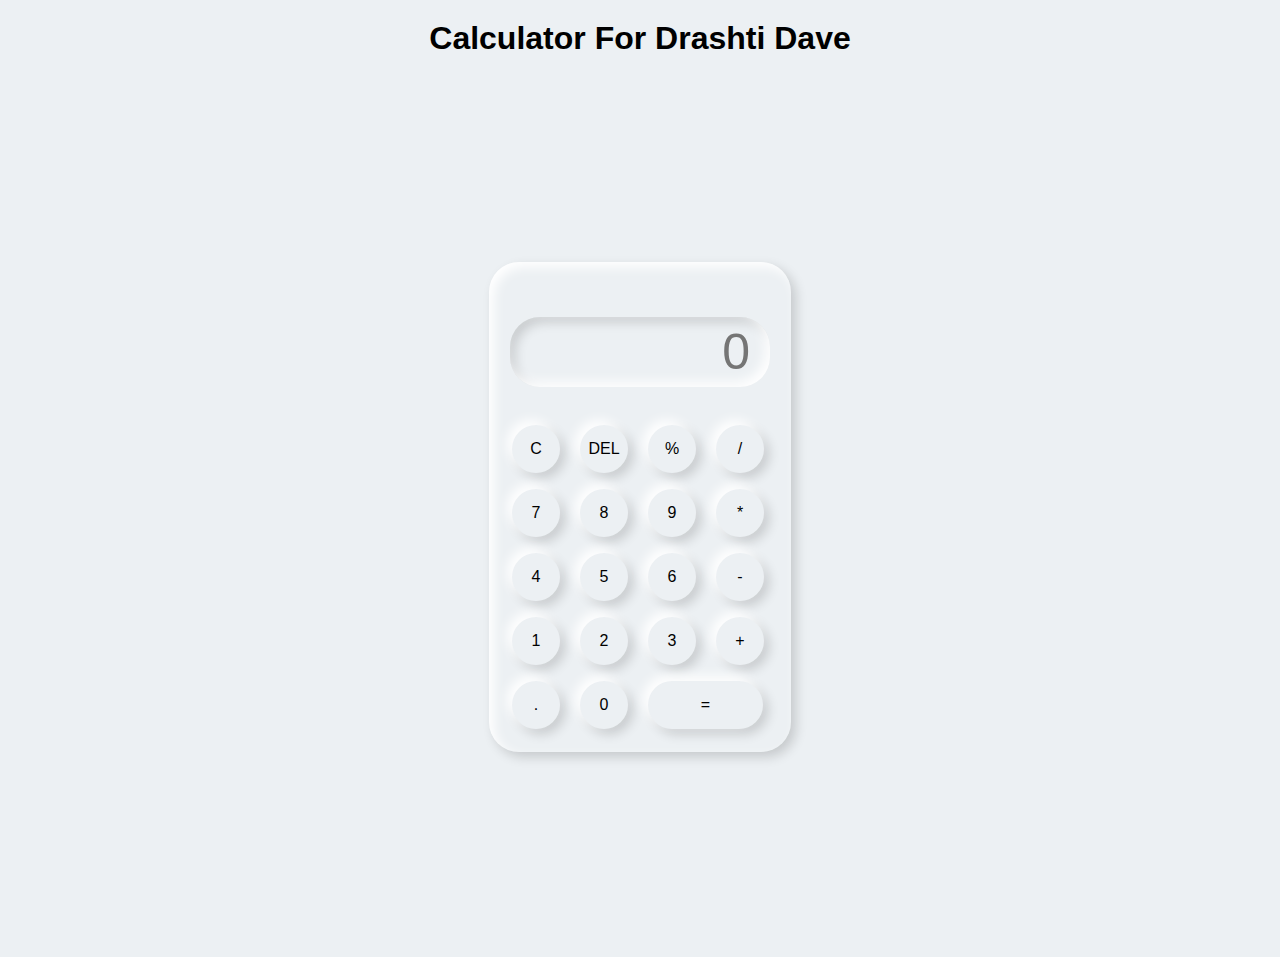
<file: Desktop/js/calculator/index.html>
<!DOCTYPE html>
<html lang="en">
<head>
    <meta charset="UTF-8">
    <meta http-equiv="X-UA-Compatible" content="IE=edge">
    <meta name="viewport" content="width=device-width, initial-scale=1.0">
    <title>Document</title>
    <link rel="stylesheet" href="style.css">
</head>
<body>

     <h2 style="text-align: center;margin-top:20px;font-size: 2rem; font-weight:bolder;">Calculator For Drashti Dave</h2>
    <div class="container">
        <div class="calculator">
            <input type="text" placeholder="0" id="output">
            <button onclick="Clear()">C</button>
            <button onclick="del()">DEL</button>
            <button onclick="display('%')">%</button>
            <button onclick="display('/')">/</button>
            <button onclick="display('7')">7</button>
            <button onclick="display('8')">8</button>
            <button onclick="display('9')">9</button>
            <button onclick="display('*')">*</button>
            <button onclick="display('4')">4</button>
            <button onclick="display('5')">5</button>
            <button onclick="display('6')">6</button>
            <button onclick="display('-')">-</button>
            <button onclick="display('1')">1</button>
            <button onclick="display('2')">2</button>
            <button onclick="display('3')">3</button>
            <button onclick="display('+')">+</button>
            <button onclick="display('.')">.</button>
            <button onclick="display('0')">0</button>
            <button onclick="Calculate('=')" class="equal">=</button>
            
        </div>
    </div>
</body>
<script src="script.js"></script>
</html>
</file>
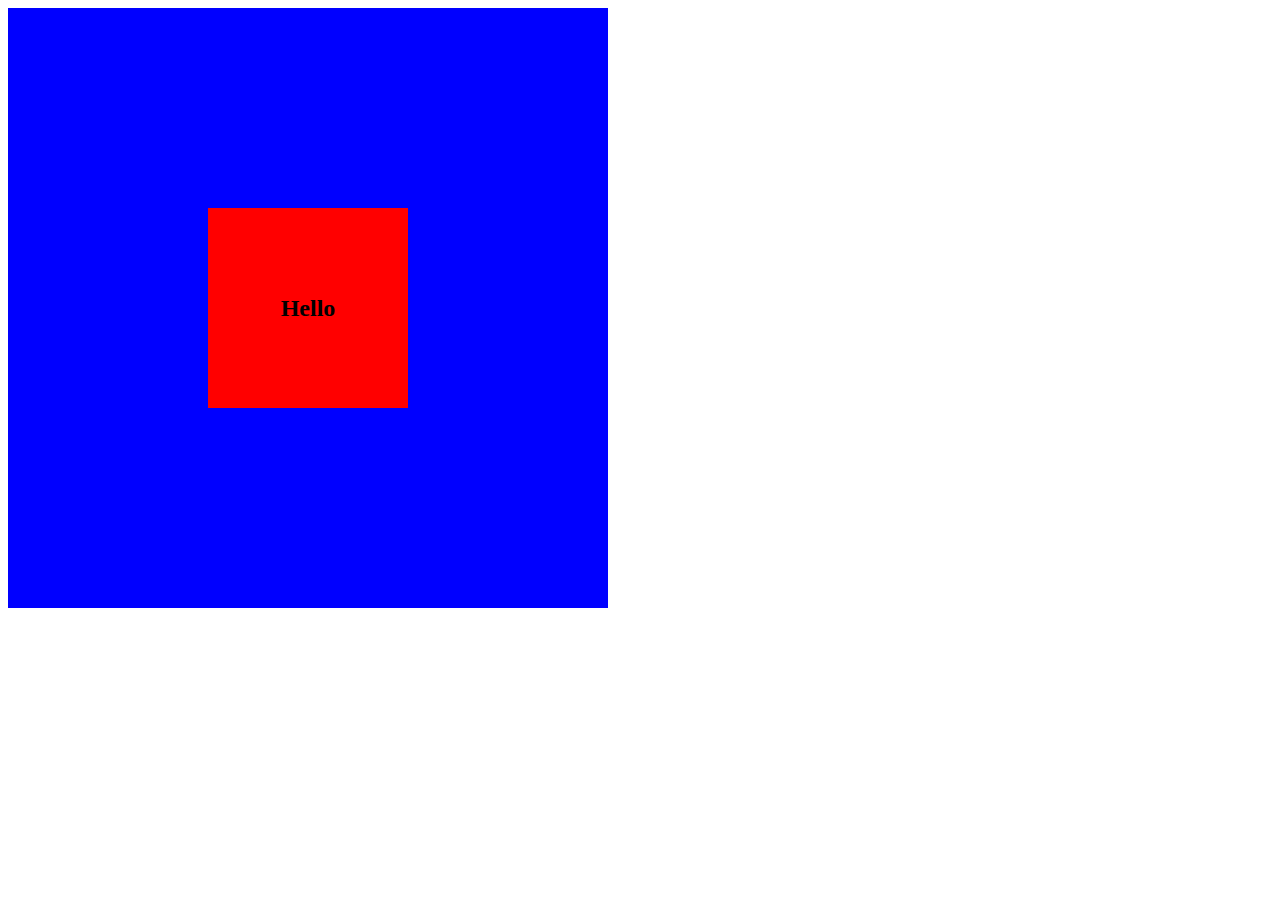
<file: Desktop/Hell world/first folder/learning something new/B-project3/practic..html>
<!DOCTYPE html>
<html lang="en">
<head>
    <meta charset="UTF-8">
    <meta http-equiv="X-UA-Compatible" content="IE=edge">
    <meta name="viewport" content="width=device-width, initial-scale=1.0">
    <title>practic</title>

    <style>
        .paretn{
            background-color: blue;
           height: 600px;
           width: 600px;
           position: relative;

        }
        .child{
            background-color: red;
            height: 200px;
            width: 200px;
            position: absolute;
            top: 50%;
            text-align: center;
            display: flex;
            align-items: center;
            justify-content: center;
            left: 50%;
            transform: translate(-50%, -50%);
        }
        .child:hover{
            transform: scale(1);
            transform: translate(-50%, -50%);
            background-color: black;
            color: white;



        }
        
    </style>
</head>
<body>
    <div class="paretn">
        <div class="child">
            <h2>Hello</h2>
        </div>
    </div>
</body>
</html>
</file>
<file: Desktop/js/calculator/style.css>
*{
    margin: 0;
    padding: 0;
    box-sizing: border-box;
    background-color: #ecf0f3;
    font-family: sans-serif;
    outline: none;

}

.container{
height: 100vh;
display: flex;
justify-content: center;
align-items: center;
}

.calculator{
background-color: #ecf0f3;
padding: 15px;
border-radius: 30px;
box-shadow: inset 5px 5px 12px #ffffffff,
5px 5px 12px rgba(0, 0, 0, 0.16);
display: grid;
grid-template-columns: repeat(4,68px);
}
input{
    grid-column: span 4;
    height: 70px;
    width: 260px;
    background-color: #ecf0f3;
    box-shadow: inset -5px -5px 12px #ffffffff,
    inset 5px 5px 12px rgba(0, 0, 0, 0.16);
    border: none;
    border-radius: 30px;
    color: rgb(70,70,70);
    font-size: 50px;
    text-align: right;
    margin: auto;
    margin-top: 40px;
    margin-bottom: 30px;
    padding: 20px;


}
button{

height: 48px;
width: 48px;
background-color: #ecf0f3;
box-shadow: -5px -5px 12px #ffffffff,
5px 5px 12px rgba(0,0,0,0.16);

border: none;
border-radius: 50%;
margin: 8px;
font-size: 16px;


}

.equal{
    width: 115px;
    border-radius: 40px;
    box-shadow: -5px -5px 12px #ffffffff,
5px 5px 12px rgba(0,0,0,0.16);
background-color: #ecf0f3;

}
</file>
